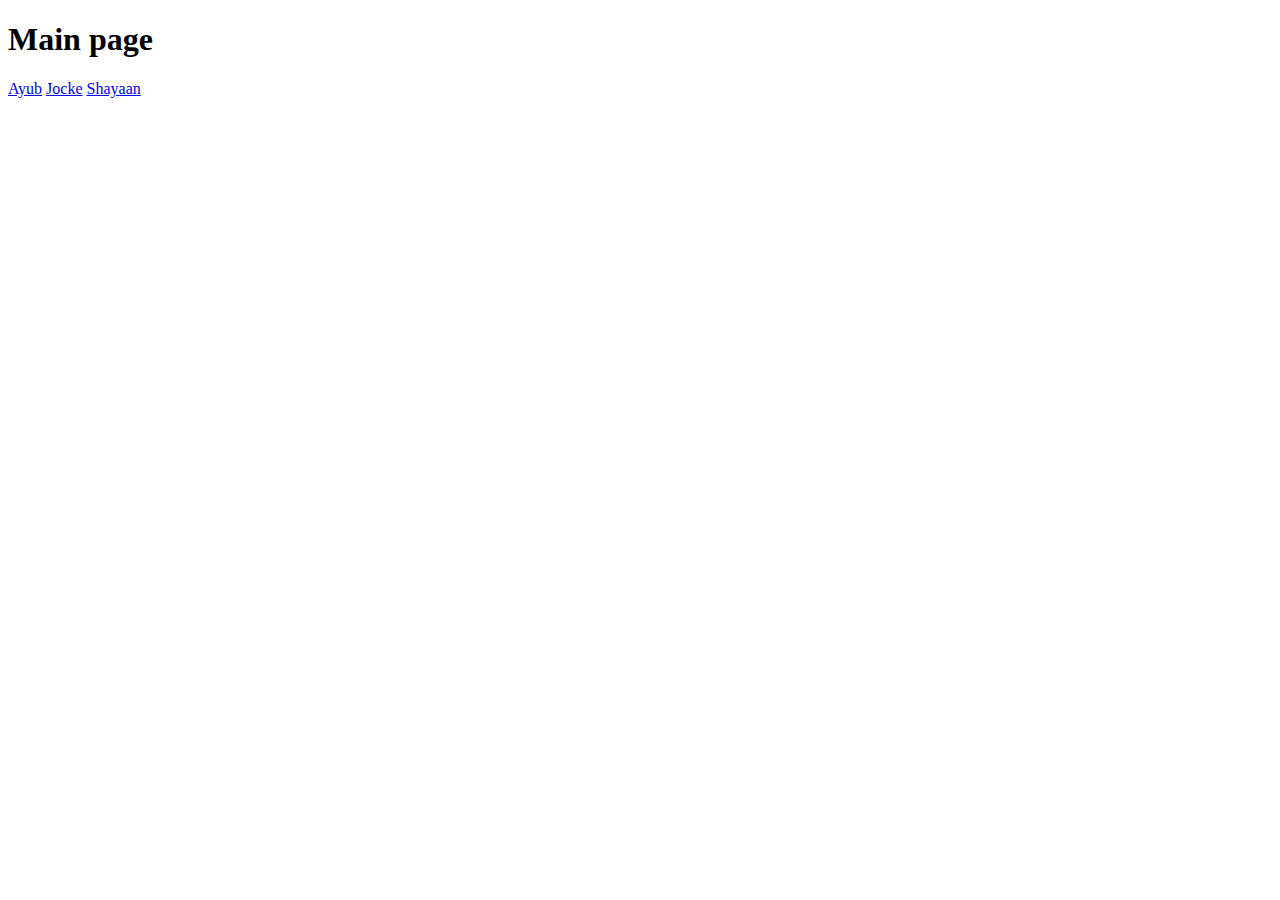
<file: favoritplatser.html>
<!DOCTYPE html>
<html lang="en">
<head>
    <meta charset="UTF-8">
    <meta http-equiv="X-UA-Compatible" content="IE=edge">
    <meta name="viewport" content="width=device-width, initial-scale=1.0">
    <title>Document</title>
</head>
<body>
    <h1>Main page</h1>
    <a href="#">Ayub</a>
    <a href="#">Jocke</a>
    <a href="#">Shayaan</a>
</body>
</html>
</file>
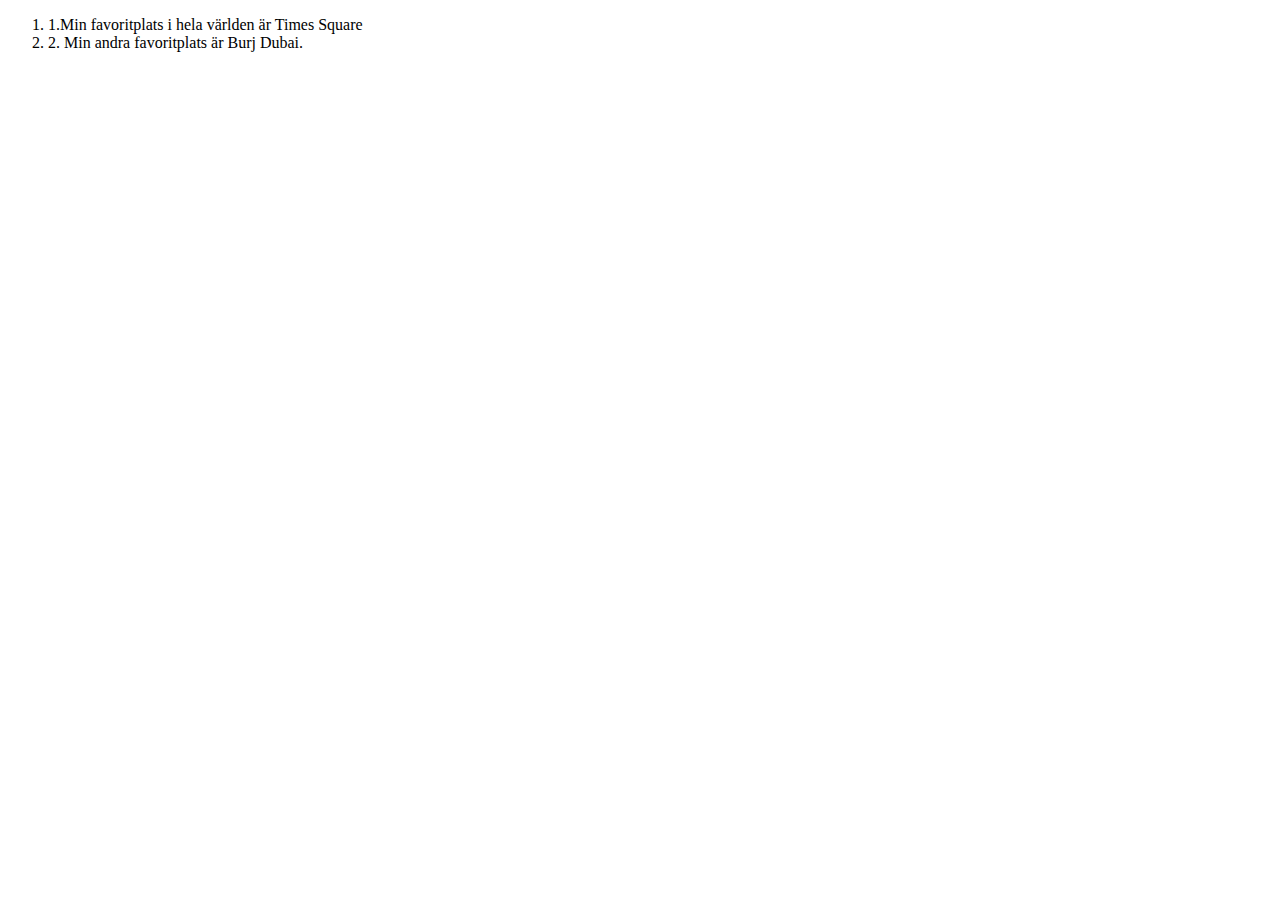
<file: minfavorit.html>
<!DOCTYPE html>
<html lang="en">
<head>
    <meta charset="UTF-8">
    <meta http-equiv="X-UA-Compatible" content="IE=edge">
    <meta name="viewport" content="width=, initial-scale=1.0">
    <title>Document</title>
</head>
<body>
    <ol>
        <li>1.Min favoritplats i hela världen är Times Square</li>
        <li>2. Min andra favoritplats är Burj Dubai.</li>
    </ol>
</body>
</html>
</file>
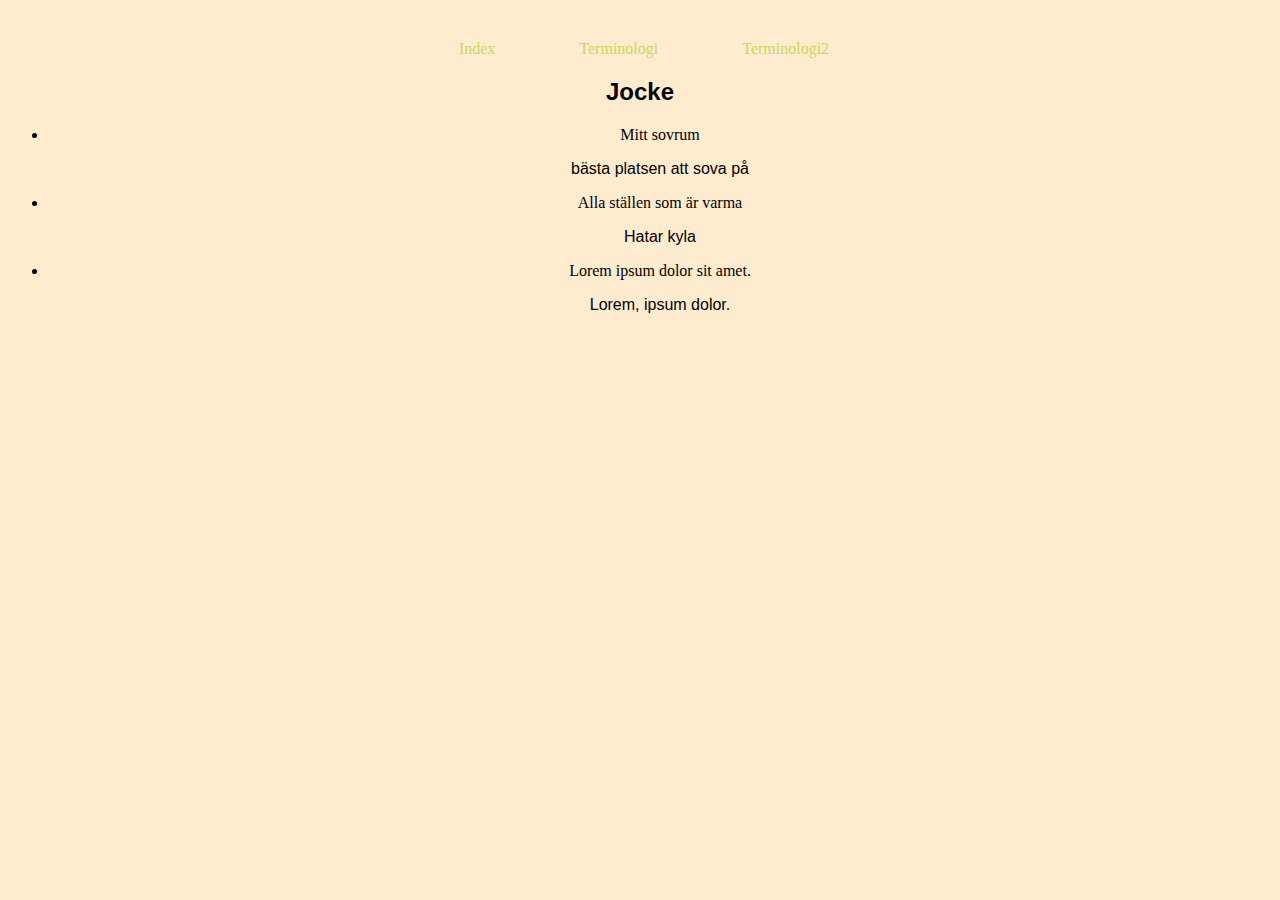
<file: html/favoritplatser_jocke.html>
<!DOCTYPE html>
<html lang="en">
<head>
    <meta charset="UTF-8">
    <meta http-equiv="X-UA-Compatible" content="IE=edge">
    <meta name="viewport" content="width=device-width, initial-scale=1.0">
    <link rel="stylesheet" href="../css/style.css">
    <title>Jocke</title>
</head>
<body>
    <nav>
        <ul>
            <li><a href="../index.html">Index</a></li>
            <li><a href="../html/terms.html">Terminologi</a></li>
            <li><a href="../html/repository.html">Terminologi2</a></li>
        </ul>
    </nav>
    <article>
        <h2>Jocke</h2>
        <ul>
            <li>Mitt sovrum</li>
            <p>bästa platsen att sova på</p>
            <li>Alla ställen som är varma</li>
            <p>Hatar kyla</p>
            <li>Lorem ipsum dolor sit amet.</li>
            <p>Lorem, ipsum dolor.</p>
        </ul>
    </article>
</body>
</html>
</file>
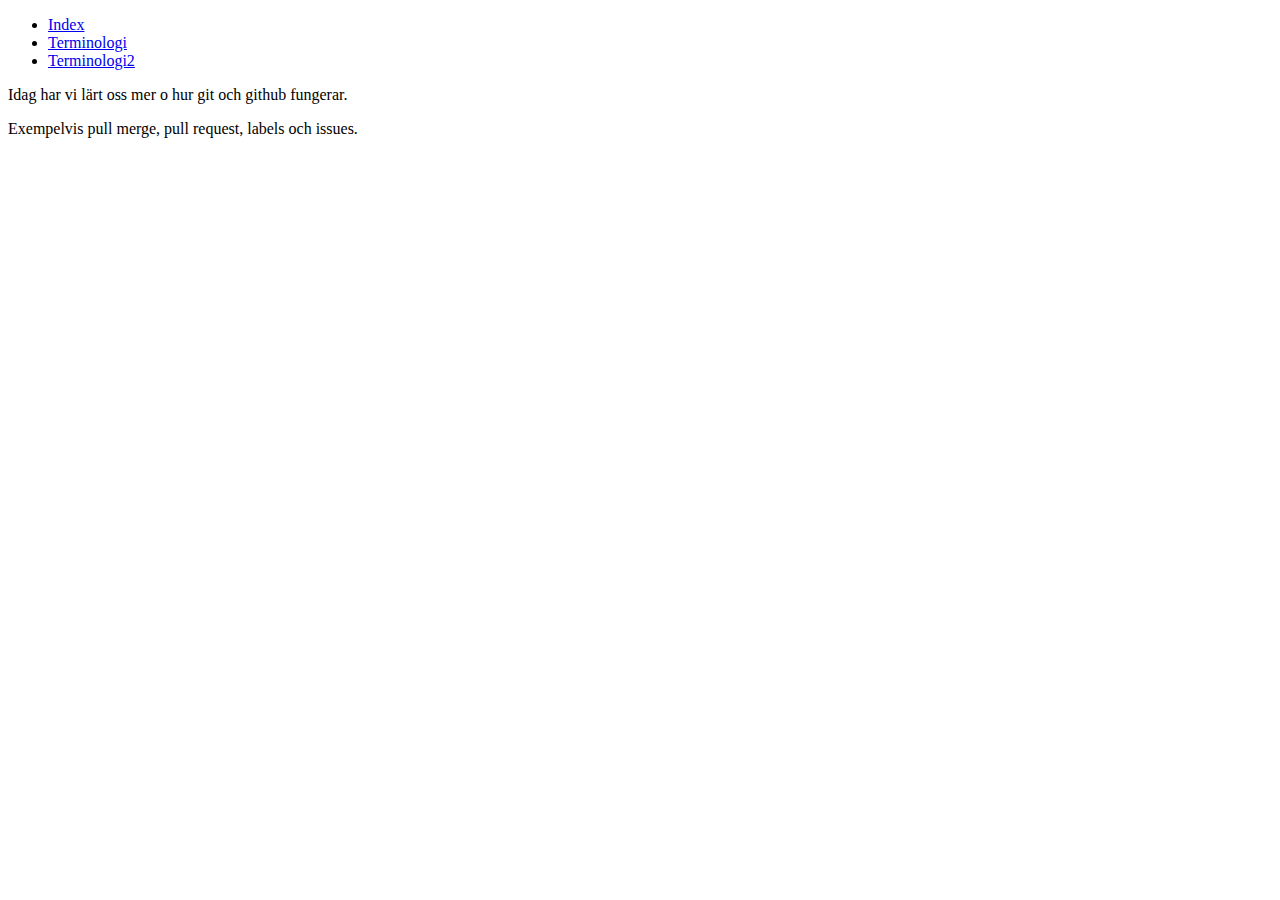
<file: html/lärdomar.html>
<!DOCTYPE html>
<html lang="en">
<head>
    <meta charset="UTF-8">
    <meta http-equiv="X-UA-Compatible" content="IE=edge">
    <meta name="viewport" content="width=device-width, initial-scale=1.0">
    <title>Lärdomar</title>
</head>
<body>
    <nav>
        <ul>
            <li><a href="/index.html">Index</a></li>
            <li><a href="/html/terms.html">Terminologi</a></li>
            <li><a href="/html/repository.html">Terminologi2</a></li>
        </ul>
    </nav>
    <article>
        <p>Idag har vi lärt oss mer o hur git och github fungerar.</p>
        <p>Exempelvis pull merge, pull request, labels och issues.</p>
    </article>
</body>
</html>
</file>
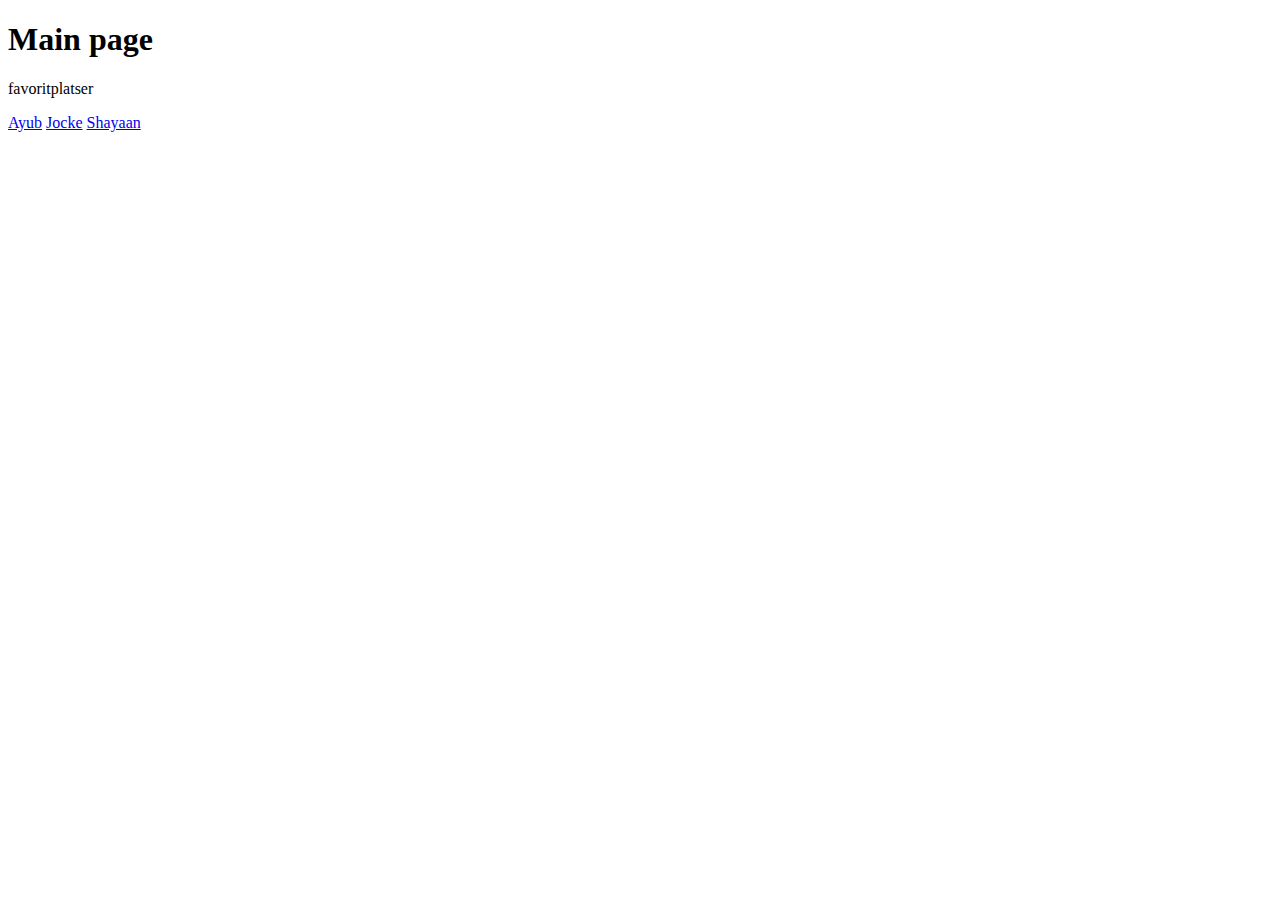
<file: html/Main_favor.html>
<!DOCTYPE html>
<html lang="en">
<head>
    <meta charset="UTF-8">
    <meta http-equiv="X-UA-Compatible" content="IE=edge">
    <meta name="viewport" content="width=device-width, initial-scale=1.0">
    <title>Document</title>
</head>
<body>
    <h1>Main page</h1>
    <p>
        favoritplatser
    </p>
    <a href="favortiplatser_ayub.html">Ayub</a>
    <a href="favoritplatser.html">Jocke</a>
    <a href="favoritplatser.html">Shayaan</a>
</body>
</html>
</file>
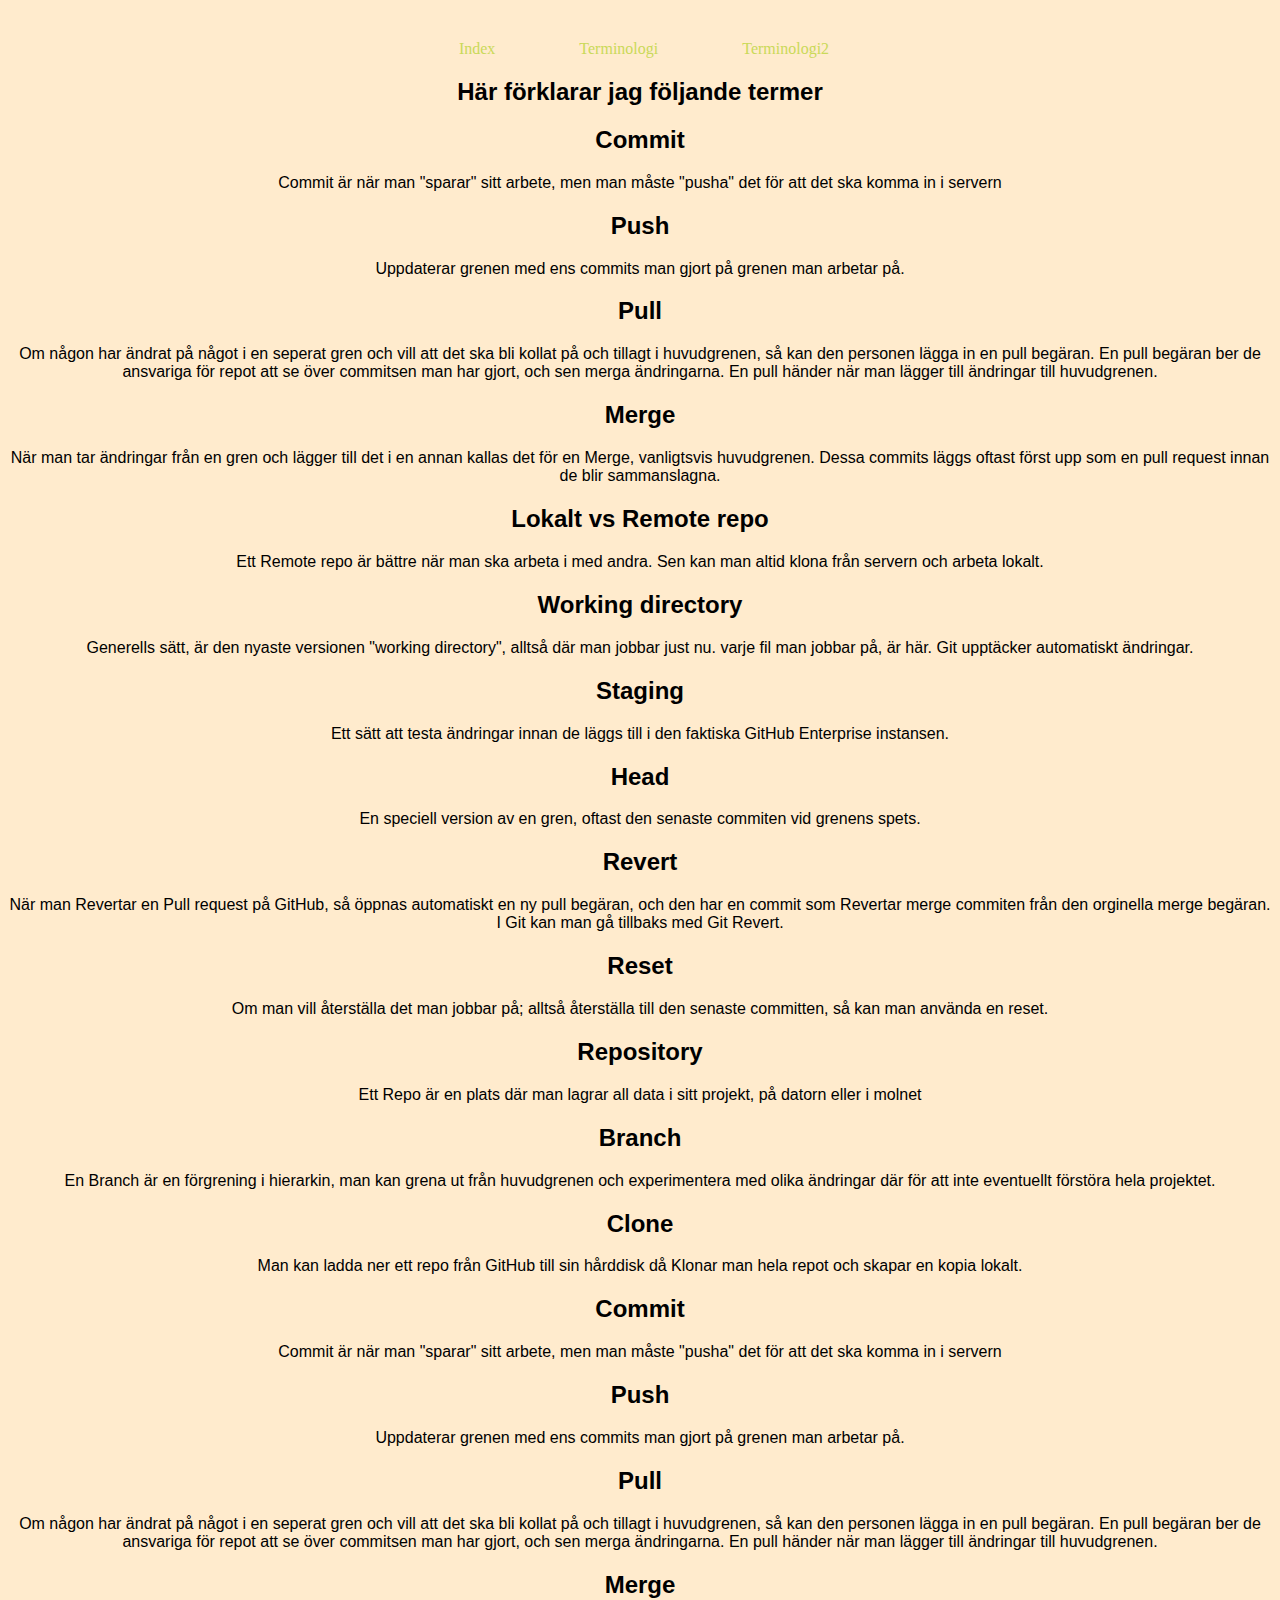
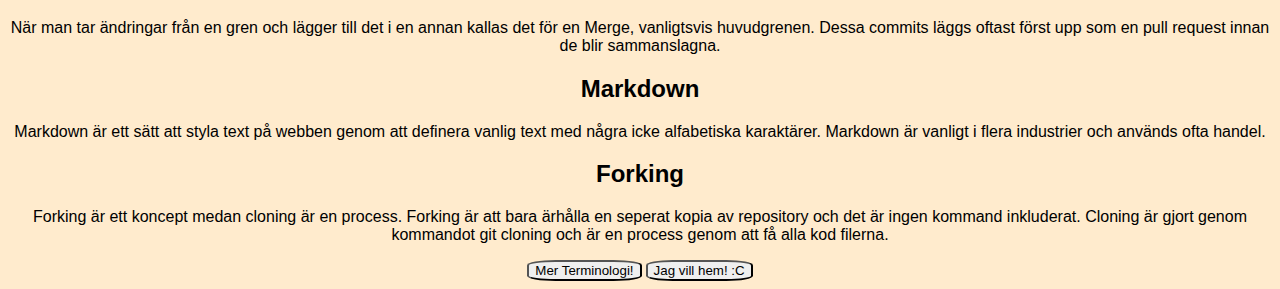
<file: html/terms.html>
<!DOCTYPE html>
<html lang="en">
<head>
    <meta charset="UTF-8">
    <meta http-equiv="X-UA-Compatible" content="IE=edge">
    <meta name="viewport" content="width=device-width, initial-scale=1.0">
    <link rel="stylesheet" href="../css/style.css">
    <title>VCS Övning 1</title>
</head>
<body>
    <nav>
        <ul>
            <li><a href="/index.html">Index</a></li>
            <li><a href="/html/terms.html">Terminologi</a></li>
            <li><a href="/html/repository.html">Terminologi2</a></li>
        </ul>
    </nav>
    <h2>Här förklarar jag följande termer</h2>
    <article>
        <h2>Commit</h2>
        <p>
            Commit är när man "sparar" sitt arbete, men man måste "pusha" det för att det ska komma in i servern
        </p>
        <h2>Push</h2>
        <p>
            Uppdaterar grenen med ens commits man gjort på grenen man arbetar på.
        </p>
        <h2>Pull</h2>
        <p>
            Om någon har ändrat på något i en seperat gren och vill att det ska bli kollat på och tillagt i huvudgrenen,
            så kan den personen lägga in en pull begäran.
            En pull begäran ber de ansvariga för repot att se över commitsen man har gjort, och sen merga ändringarna.
            En pull händer när man lägger till ändringar till huvudgrenen.
        </p>
        <h2>Merge</h2>
        <p>
            När man tar ändringar från en gren och lägger till det i en annan kallas det för en Merge, vanligtsvis huvudgrenen.
            Dessa commits läggs oftast först upp som en pull request innan de blir sammanslagna.
        </p>
        <h2>Lokalt vs Remote repo</h2>
        <article>
        <p>
        Ett Remote repo är bättre när man ska arbeta i med andra.
        Sen kan man altid klona från servern och arbeta lokalt.
        </p>
        <h2>Working directory</h2>
        <p>
            Generells sätt, är den nyaste versionen "working directory", alltså där man jobbar just nu.
            varje fil man jobbar på, är här. Git upptäcker automatiskt ändringar.
        </p>
        <h2>Staging</h2>
        <p>
            Ett sätt att testa ändringar innan de läggs till i den faktiska GitHub Enterprise instansen.
        </p>
        <h2>Head</h2>
        <p>
            En speciell version av en gren, oftast den senaste commiten vid grenens spets.
        </p>
        <h2>Revert</h2>
        <p>
            När man Revertar en Pull request på GitHub, så öppnas automatiskt en ny pull begäran,
            och den har en commit som Revertar merge commiten från den orginella merge begäran.
            I Git kan man gå tillbaks med Git Revert.
        </p>
        <h2>Reset</h2>
        <p>
            Om man vill återställa det man jobbar på; alltså återställa till den senaste committen,
            så kan man använda en reset.
        </p>
        <h2>Repository</h2>
        <p>
            Ett Repo är en plats där man lagrar all data i sitt projekt, på datorn eller i molnet
        </p>
        <h2>Branch</h2>
        <p>
            En Branch är en förgrening i hierarkin, man kan grena ut från huvudgrenen och
            experimentera med olika ändringar där för att inte eventuellt förstöra hela projektet.
        </p>
        <h2>Clone</h2>
        <p>
            Man kan ladda ner ett repo från GitHub till sin hårddisk då Klonar man hela repot och
            skapar en kopia lokalt.
        </p>
        <h2>Commit</h2>
        <p>
            Commit är när man "sparar" sitt arbete, men man måste "pusha" det för att det ska komma in i servern
        </p>
        <h2>Push</h2>
        <p>
            Uppdaterar grenen med ens commits man gjort på grenen man arbetar på.
        </p>
        <h2>Pull</h2>
        <p>
            Om någon har ändrat på något i en seperat gren och vill att det ska bli kollat på och tillagt i huvudgrenen,
            så kan den personen lägga in en pull begäran.
            En pull begäran ber de ansvariga för repot att se över commitsen man har gjort, och sen merga ändringarna.
            En pull händer när man lägger till ändringar till huvudgrenen.
        </p>
        <h2>Merge</h2>
        <p>
            När man tar ändringar från en gren och lägger till det i en annan kallas det för en Merge, vanligtsvis huvudgrenen.
            Dessa commits läggs oftast först upp som en pull request innan de blir sammanslagna.
        </p>
        <h2>Markdown</h2>
        <p>
            Markdown är ett sätt att styla text på webben genom att definera vanlig text med några icke alfabetiska karaktärer.
            Markdown är vanligt i flera industrier och används ofta handel. 
        </p>
        <h2>Forking</h2>
        <p>
            Forking är ett koncept medan cloning är en process. Forking är att bara ärhålla en seperat kopia av repository och det är ingen kommand inkluderat. Cloning är gjort genom kommandot git cloning och är en process genom att få alla kod filerna.
        </p>
    </article>
    <button><a href="../html/terms2.html"></a>Mer Terminologi!</button>
    <button><a href="../index.html"></a>Jag vill hem! :C</button>
</body>
</html>
</file>
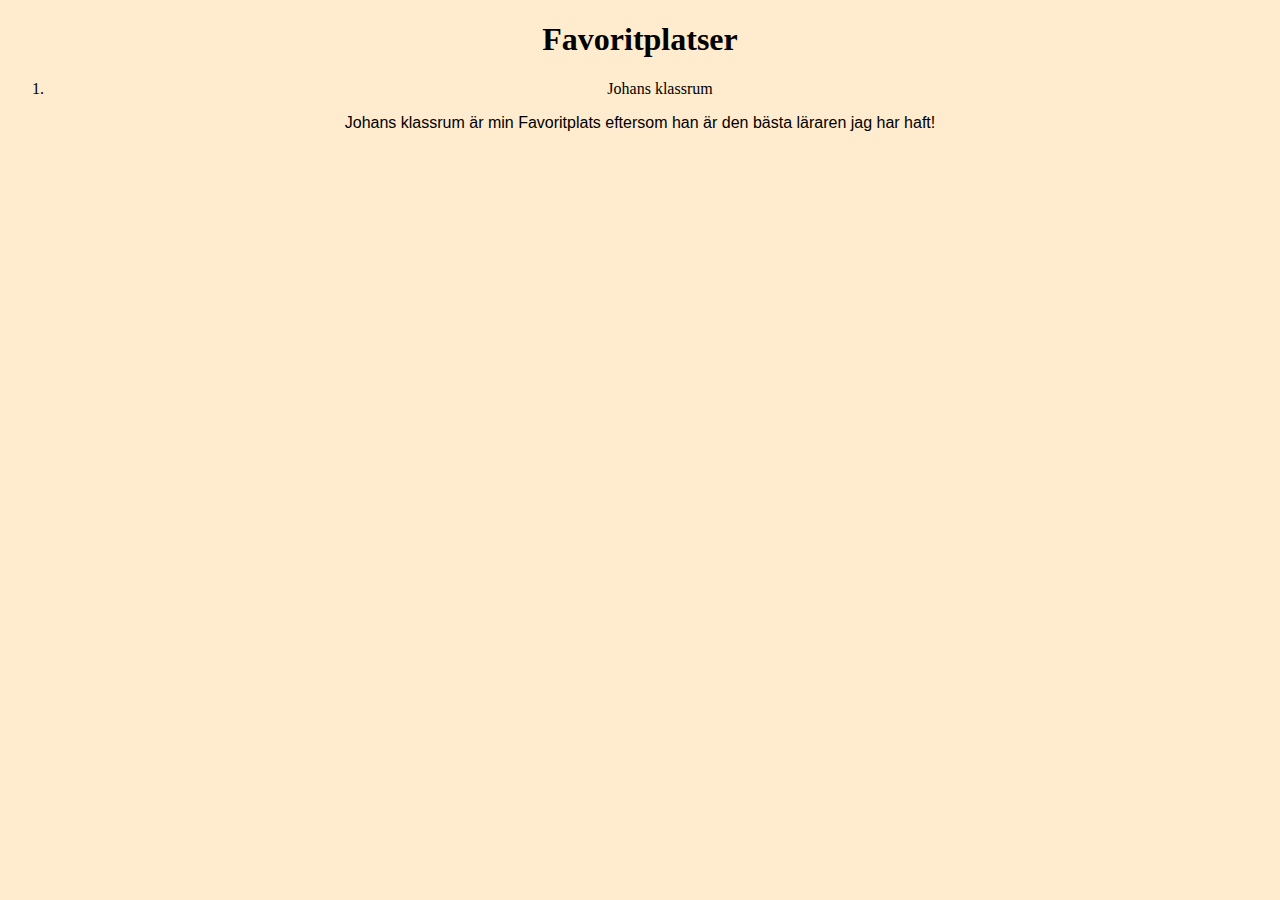
<file: html/Presentationer/favoritplatser.html>
<!DOCTYPE html>
<html lang="en">
<head>
    <meta charset="UTF-8">
    <meta http-equiv="X-UA-Compatible" content="IE=edge">
    <meta name="viewport" content="width=device-width, initial-scale=1.0">
    <link rel="stylesheet" href="/css/style.css">
    <title>Document</title>
</head>
<body>
    <h1> Favoritplatser</h1>
    <ol>
   
        <li> Johans klassrum</li>
    </ol>
    <p> Johans klassrum är min Favoritplats eftersom han är den bästa läraren jag har haft!</p>
</body>
</html>
</file>
<file: css/style.css>
body
{
    background-color:blanchedalmond;
    color:black;
    text-align: center;
}
h2
{
    font-family: Verdana, Geneva, Tahoma, sans-serif;
}
p
{
    font-family: -apple-system, BlinkMacSystemFont, 'Segoe UI', Roboto, Oxygen, Ubuntu, Cantarell, 'Open Sans', 'Helvetica Neue', sans-serif
}
button
{
    border-radius: 25%;
}
nav ul
{
    display: flex;
    justify-content: center;
    list-style-type: none;
}
nav li
{    
    margin-top: 1.5rem;
    margin-right: 2rem;
}
nav a
{
    color:#CAD959;
    text-decoration: none;
    padding: 0.15rem 1.5rem;
    border: solid 0.15rem transparent;
}
nav a:hover
{
    border: solid 0.15rem #CAD959;
}
</file>
